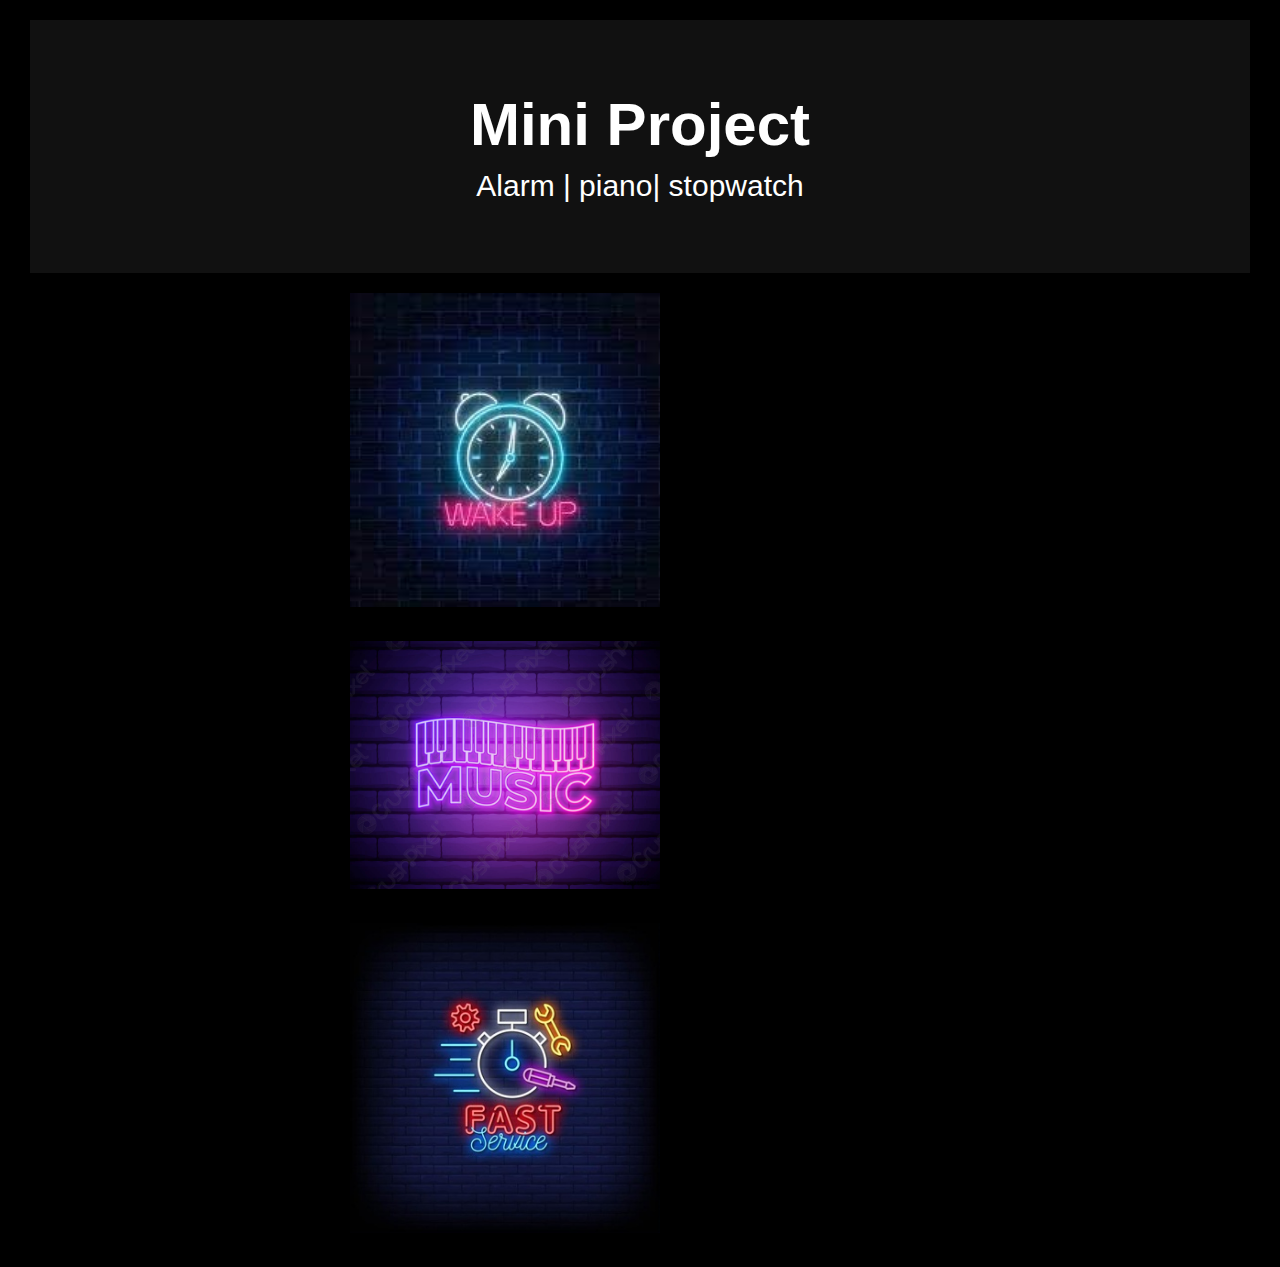
<file: index.html>
<!DOCTYPE html>
<html lang="en">
<head>
    <meta charset="UTF-8">
    <meta http-equiv="X-UA-Compatible" content="IE=edge">
    <meta name="viewport" content="width=device-width, initial-scale=1.0">
    <link rel="stylesheet" href="style.css" class="style css">
    <title>Miniproject</title>
</head>
<body>
    <div class="header">
        <h1>Mini Project</h1>
        <p>Alarm | piano| stopwatch</p>
      </div>
      <div class="container"><a href="./alarm/index.html" class="link">
        <img src="b.jpg" alt="Snow" >
        </a>
      </div>
      <div class="container"><a href="./piano/index.html" class="link">
        <img src="c.jpg" alt="Snow" ></a>
      </div>
      <div class="container"><a href="./Stopwatch/index.html" class="link">
        <img src="a.jpg" alt="Snow"></a>
      </div>
  </div>       
</body>
</html>
</file>
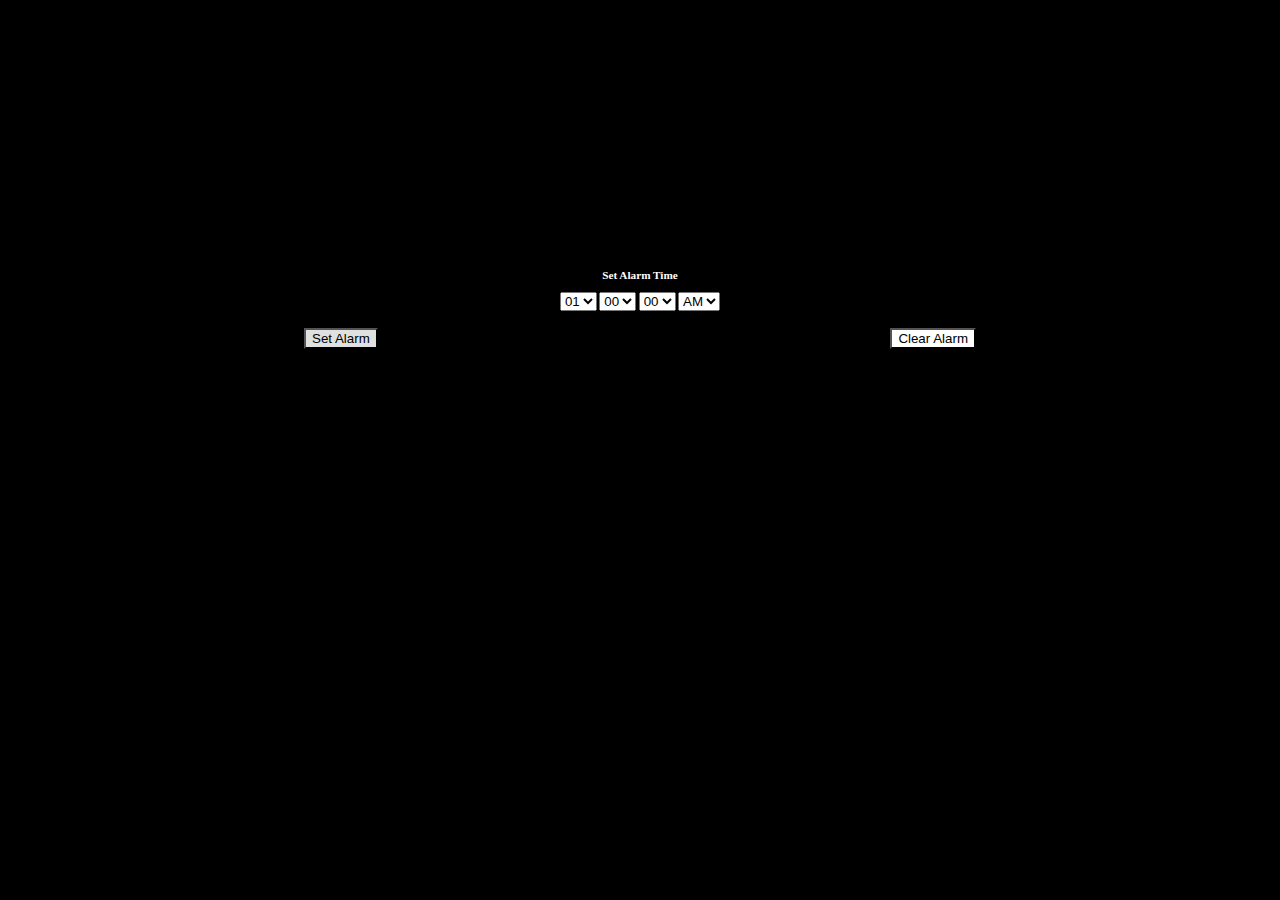
<file: alarm/index.html>
<html lang='en'>
	<head>
		<title>Alarm Clock</title>
		<meta charset='UFT-8' name='viewport' content='width=device-width, initial=scale=1.0' >
		<link rel='stylesheet' type='text/css' href='clock.css'>
	</head>
	<body>
		<div id='main-container'>
			<h2 id='clock'></h2>
		</div>

		<div id='alarm-container'>
			<h3>Set Alarm Time</h3>
				<label>
					<div>
					<select id='alarmhrs' ></select>
					</div>
				</label>
				<label>
					<div>
					<select id='alarmmins' ></select>
					</div>
				</label>
				<label>
					<div>
					<select id='alarmsecs' ></select>
					</div>
				</label>
				<label>
					<div>
						<select id="ampm">
							<option value="AM">AM</option>
							<option value="PM">PM</option>
						</select>
					</div>
				</label>
				</div>
		</div>

		<div id='buttonHolder'>
			<div>
				<button  id='setButton' onClick='alarmSet()'>Set Alarm</button>
			</div>

			<div>
				<button  id='clearButton' onClick='alarmClear()'>Clear Alarm</button>
			</div>
		</div>

		<script type='text/javascript' src='clock.js'></script>
	</body>
</html>
</file>
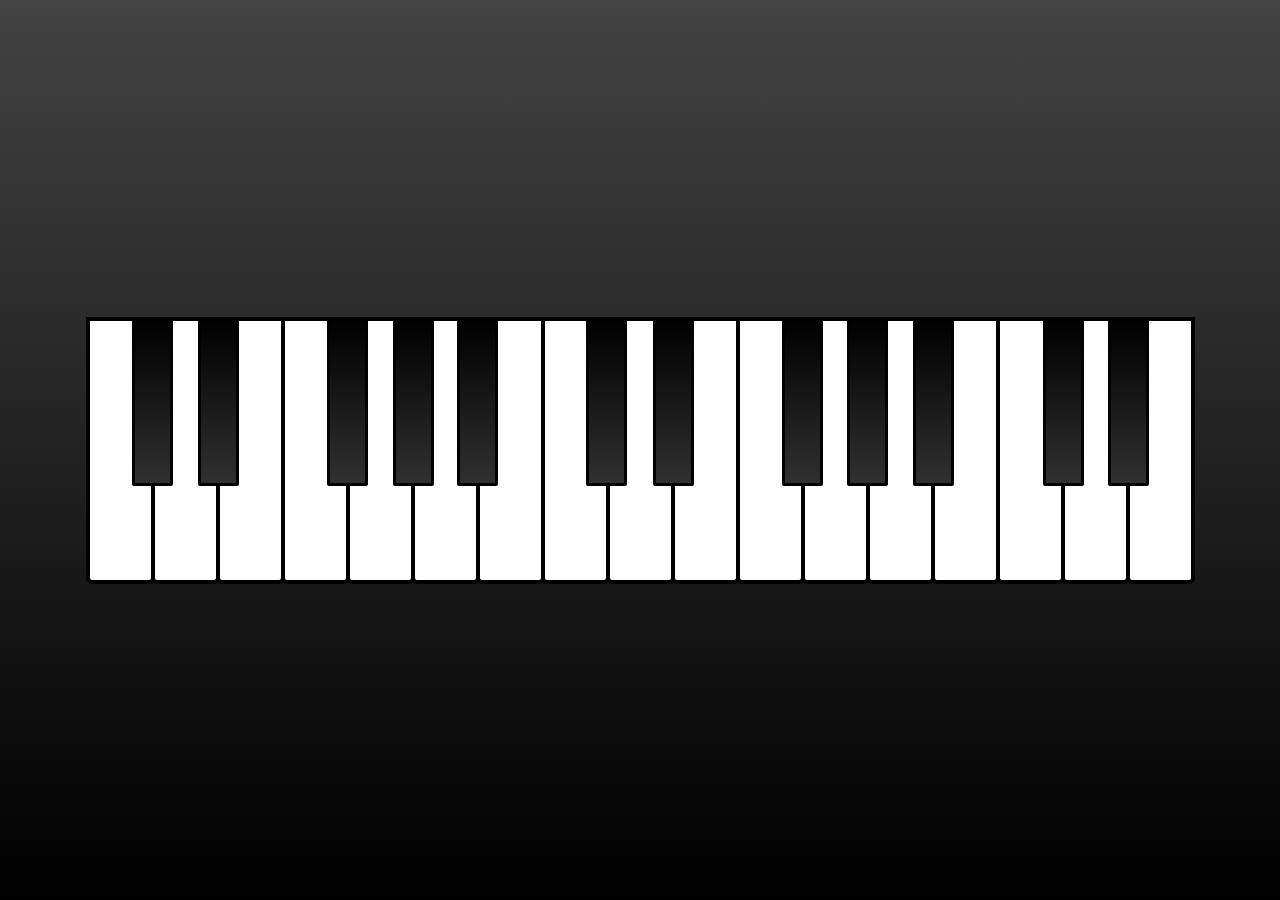
<file: piano/index.html>
<!doctype html>
<html>

<head>
  <title>Piano</title>
  <link rel="stylesheet" href="style.css" type="text/css">
</head>

<body>
  <div class="piano">
    <button class="white-key C3-key"></button>
    <button class="black-key Db3-key"></button>
    <button class="white-key D3-key"></button>
    <button class="black-key Eb3-key"></button>
    <button class="white-key E3-key"></button>
    <button class="white-key F3-key"></button>
    <button class="black-key Gb3-key"></button>
    <button class="white-key G3-key"></button>
    <button class="black-key Ab3-key"></button>
    <button class="white-key A3-key"></button>
    <button class="black-key Bb3-key"></button>
    <button class="white-key B3-key"></button>
    <button class="white-key C4-key"></button>
    <button class="black-key Db4-key"></button>
    <button class="white-key D4-key"></button>
    <button class="black-key Eb4-key"></button>
    <button class="white-key E4-key"></button>
    <button class="white-key F4-key"></button>
    <button class="black-key Gb4-key"></button>
    <button class="white-key G4-key"></button>
    <button class="black-key Ab4-key"></button>
    <button class="white-key A4-key"></button>
    <button class="black-key Bb4-key"></button>
    <button class="white-key B4-key"></button>
    <button class="white-key C5-key"></button>
    <button class="black-key Db5-key"></button>
    <button class="white-key D5-key"></button>
    <button class="black-key Eb5-key"></button>
    <button class="white-key E5-key"></button>
  </div>

  <script>
      const C3 = new Audio("sounds/C3.mp3");
const Db3 = new Audio("sounds/Db3.mp3");
const D3 = new Audio("sounds/D3.mp3");
const Eb3 = new Audio("sounds/Eb3.mp3");
const E3 = new Audio("sounds/E3.mp3");
const F3 = new Audio("sounds/F3.mp3");
const Gb3 = new Audio("sounds/Gb3.mp3");
const G3 = new Audio("sounds/G3.mp3");
const Ab3 = new Audio("sounds/Ab3.mp3");
const A3 = new Audio("sounds/A3.mp3");
const Bb3 = new Audio("sounds/Bb3.mp3");
const B3 = new Audio("sounds/B3.mp3");
const C4 = new Audio("sounds/C4.mp3");
const Db4 = new Audio("sounds/Db4.mp3");
const D4 = new Audio("sounds/D4.mp3");
const Eb4 = new Audio("sounds/Eb4.mp3");
const E4 = new Audio("sounds/E4.mp3");
const F4 = new Audio("sounds/F4.mp3");
const Gb4 = new Audio("sounds/Gb4.mp3");
const G4 = new Audio("sounds/G4.mp3");
const Ab4 = new Audio("sounds/Ab4.mp3");
const A4 = new Audio("sounds/A4.mp3");
const Bb4 = new Audio("sounds/Bb4.mp3");
const B4 = new Audio("sounds/B4.mp3");
const C5 = new Audio("sounds/C5.mp3");
const Db5 = new Audio("sounds/Db5.mp3");
const D5 = new Audio("sounds/D5.mp3");
const Eb5 = new Audio("sounds/Eb5.mp3");
const E5 = new Audio("sounds/E5.mp3");

const playSound = audio => {
  const clone = audio.cloneNode();
  clone.play();
  setTimeout(() => (clone.volume = 0.8), 400);
  setTimeout(() => (clone.volume = 0.6), 800);
  setTimeout(() => (clone.volume = 0.4), 1200);
  setTimeout(() => (clone.volume = 0.2), 1600);
  setTimeout(() => (clone.volume = 0), 2000);
};
// C3
const C3Key = document.querySelector(".C3-key");
const playC3 = () => {
  playSound(C3);
  C3Key.classList.add("active");
  setTimeout(() => C3Key.classList.remove("active"), 200);
};
C3Key.addEventListener("click", playC3);

// Db3
const Db3Key = document.querySelector(".Db3-key");
const playDb3 = () => {
  playSound(Db3);
  Db3Key.classList.add("active");
  setTimeout(() => Db3Key.classList.remove("active"), 200);
};
Db3Key.addEventListener("click", playDb3);

// D3
const D3Key = document.querySelector(".D3-key");
const playD3 = () => {
  playSound(D3);
  D3Key.classList.add("active");
  setTimeout(() => D3Key.classList.remove("active"), 200);
};
D3Key.addEventListener("click", playD3);

// Eb4
const Eb3Key = document.querySelector(".Eb3-key");
const playEb3 = () => {
  playSound(Eb3);
  Eb3Key.classList.add("active");
  setTimeout(() => Eb3Key.classList.remove("active"), 200);
};
Eb3Key.addEventListener("click", playEb3);

// E4
const E3Key = document.querySelector(".E3-key");
const playE3 = () => {
  playSound(E3);
  E3Key.classList.add("active");
  setTimeout(() => E3Key.classList.remove("active"), 200);
};
E3Key.addEventListener("click", playE3);

// F4
const F3Key = document.querySelector(".F3-key");
const playF3 = () => {
  playSound(F3);
  F3Key.classList.add("active");
  setTimeout(() => F3Key.classList.remove("active"), 200);
};
F3Key.addEventListener("click", playF3);

// Gb3
const Gb3Key = document.querySelector(".Gb3-key");
const playGb3 = () => {
  playSound(Gb3);
  Gb3Key.classList.add("active");
  setTimeout(() => Gb3Key.classList.remove("active"), 200);
};
Gb3Key.addEventListener("click", playGb3);

// G3
const G3Key = document.querySelector(".G3-key");
const playG3 = () => {
  playSound(G3);
  G3Key.classList.add("active");
  setTimeout(() => G3Key.classList.remove("active"), 200);
};
G3Key.addEventListener("click", playG3);

// Ab3
const Ab3Key = document.querySelector(".Ab3-key");
const playAb3 = () => {
  playSound(Ab3);
  Ab3Key.classList.add("active");
  setTimeout(() => Ab3Key.classList.remove("active"), 200);
};
Ab3Key.addEventListener("click", playAb3);

// A3
const A3Key = document.querySelector(".A3-key");
const playA3 = () => {
  playSound(A3);
  A3Key.classList.add("active");
  setTimeout(() => A3Key.classList.remove("active"), 200);
};
A3Key.addEventListener("click", playA3);

// Bb3
const Bb3Key = document.querySelector(".Bb3-key");
const playBb3 = () => {
  playSound(Bb3);
  Bb3Key.classList.add("active");
  setTimeout(() => Bb3Key.classList.remove("active"), 200);
};
Bb3Key.addEventListener("click", playBb3);

// B3
const B3Key = document.querySelector(".B3-key");
const playB3 = () => {
  playSound(B3);
  B3Key.classList.add("active");
  setTimeout(() => B3Key.classList.remove("active"), 200);
};
B3Key.addEventListener("click", playB3);

// C4
const C4Key = document.querySelector(".C4-key");
const playC4 = () => {
  playSound(C4);
  C4Key.classList.add("active");
  setTimeout(() => C4Key.classList.remove("active"), 200);
};
C4Key.addEventListener("click", playC4);

// Db4
const Db4Key = document.querySelector(".Db4-key");
const playDb4 = () => {
  playSound(Db4);
  Db4Key.classList.add("active");
  setTimeout(() => Db4Key.classList.remove("active"), 200);
};
Db4Key.addEventListener("click", playDb4);

// D4
const D4Key = document.querySelector(".D4-key");
const playD4 = () => {
  playSound(D4);
  D4Key.classList.add("active");
  setTimeout(() => D4Key.classList.remove("active"), 200);
};
D4Key.addEventListener("click", playD4);

// Eb4
const Eb4Key = document.querySelector(".Eb4-key");
const playEb4 = () => {
  playSound(Eb4);
  Eb4Key.classList.add("active");
  setTimeout(() => Eb4Key.classList.remove("active"), 200);
};
Eb4Key.addEventListener("click", playEb4);

// E4
const E4Key = document.querySelector(".E4-key");
const playE4 = () => {
  playSound(E4);
  E4Key.classList.add("active");
  setTimeout(() => E4Key.classList.remove("active"), 200);
};
E4Key.addEventListener("click", playE4);

// F4
const F4Key = document.querySelector(".F4-key");
const playF4 = () => {
  playSound(F4);
  F4Key.classList.add("active");
  setTimeout(() => F4Key.classList.remove("active"), 200);
};
F4Key.addEventListener("click", playF4);

// Gb4
const Gb4Key = document.querySelector(".Gb4-key");
const playGb4 = () => {
  playSound(Gb4);
  Gb4Key.classList.add("active");
  setTimeout(() => Gb4Key.classList.remove("active"), 200);
};
Gb4Key.addEventListener("click", playGb4);

// G4
const G4Key = document.querySelector(".G4-key");
const playG4 = () => {
  playSound(G4);
  G4Key.classList.add("active");
  setTimeout(() => G4Key.classList.remove("active"), 200);
};
G4Key.addEventListener("click", playG4);

// Ab4
const Ab4Key = document.querySelector(".Ab4-key");
const playAb4 = () => {
  playSound(Ab4);
  Ab4Key.classList.add("active");
  setTimeout(() => Ab4Key.classList.remove("active"), 200);
};
Ab4Key.addEventListener("click", playAb4);

// A4
const A4Key = document.querySelector(".A4-key");
const playA4 = () => {
  playSound(A4);
  A4Key.classList.add("active");
  setTimeout(() => A4Key.classList.remove("active"), 200);
};
A4Key.addEventListener("click", playA4);

// Bb4
const Bb4Key = document.querySelector(".Bb4-key");
const playBb4 = () => {
  playSound(Bb4);
  Bb4Key.classList.add("active");
  setTimeout(() => Bb4Key.classList.remove("active"), 200);
};
Bb4Key.addEventListener("click", playBb4);

// B4
const B4Key = document.querySelector(".B4-key");
const playB4 = () => {
  playSound(B4);
  B4Key.classList.add("active");
  setTimeout(() => B4Key.classList.remove("active"), 200);
};
B4Key.addEventListener("click", playB4);

// C5
const C5Key = document.querySelector(".C5-key");
const playC5 = () => {
  playSound(C5);
  C5Key.classList.add("active");
  setTimeout(() => C5Key.classList.remove("active"), 200);
};
C5Key.addEventListener("click", playC5);

// Db5
const Db5Key = document.querySelector(".Db5-key");
const playDb5 = () => {
  playSound(Db5);
  Db5Key.classList.add("active");
  setTimeout(() => Db5Key.classList.remove("active"), 200);
};
Db5Key.addEventListener("click", playDb5);

// D5
const D5Key = document.querySelector(".D5-key");
const playD5 = () => {
  playSound(D5);
  D5Key.classList.add("active");
  setTimeout(() => D5Key.classList.remove("active"), 200);
};
D5Key.addEventListener("click", playD5);

// Eb5
const Eb5Key = document.querySelector(".Eb5-key");
const playEb5 = () => {
  playSound(Eb5);
  Eb5Key.classList.add("active");
  setTimeout(() => Eb5Key.classList.remove("active"), 200);
};
Eb5Key.addEventListener("click", playEb5);

// E5
const E5Key = document.querySelector(".E5-key");
const playE5 = () => {
  playSound(E5);
  E5Key.classList.add("active");
  setTimeout(() => E5Key.classList.remove("active"), 200);
};
E5Key.addEventListener("click", playE5);

window.addEventListener("keydown", ({ keyCode }) => {
    // Press Z
    if (keyCode === 90) return playC3();

    // Press S
    if (keyCode === 83) return playDb3();
  
    // Press X
    if (keyCode === 88) return playD3();
  
    // Press D
    if (keyCode === 68) return playEb3();
  
    // Press `
    if (keyCode === 192) return playE3();
  
    // Press TAB
    if (keyCode === 9) return playF3();
  
    // Press 1
    if (keyCode === 49) return playGb3();
  
    // Press Q
    if (keyCode === 81) return playG3();
  
    // Press 2
    if (keyCode === 50) return playAb3();
  
    // Press W
    if (keyCode === 87) return playA3();
  
    // Press 3
    if (keyCode === 51) return playBb3();
  
    // Press E
    if (keyCode === 69) return playB3();

  // Press R
  if (keyCode === 82) return playC4();

  // Press 5
  if (keyCode === 53) return playDb4();

  // Press T
  if (keyCode === 84) return playD4();

  // Press 6
  if (keyCode === 54) return playEb4();

  // Press Y
  if (keyCode === 89) return playE4();

  // Press U
  if (keyCode === 85) return playF4();

  // Press 8
  if (keyCode === 56) return playGb4();

  // Press I
  if (keyCode === 73) return playG4();

  // Press 9
  if (keyCode === 57) return playAb4();

  // Press O
  if (keyCode === 79) return playA4();

  // Press 0
  if (keyCode === 48) return playBb4();

  // Press P
  if (keyCode === 80) return playB4();

  // Press {
  if (keyCode === 219) return playC5();

  // Press +
  if (keyCode === 187) return playDb5();

  // Press }
  if (keyCode === 221) return playD5();

  // Press Backspace 
  if (keyCode === 8) return playEb5();

  // Press |
  if (keyCode === 220) return playE5();
}); 
  </script>
</body>

</html>
</file>
<file: style.css>
*{
    margin: 10px;
    padding: 0;
    box-sizing: border-box;
}
body{
    background-color:rgb(61, 59, 59);
    color: whitesmoke;
    font-family: Arial, Helvetica, sans-serif;
    background-color:rgb(0, 0, 0);
}
.header {
    padding: 60px;
    text-align: center;
    background: #111;
    color: white;
    font-size: 30px;
  }
  .container {
    position: relative;
    width: 50%;
    display: block;
    margin-left: auto;
    margin-right: auto;
  }

  .container img {
    width: 50%;
    height: auto;
  }

  .container .btn {
    position: center;
    top: 50%;
    left: 50%;
    transform: translate(-50%, -50%);
    -ms-transform: translate(-50%, -50%);
    background-color: rgb(0, 0, 0);
    color: white;
    font-size: 16px;
    padding: 12px 24px;
    border: none;
    cursor: pointer;
    border-radius: 5px;
    display: block;
  margin-left: auto;
  margin-right: auto;

  }

  .container .btn:hover {
    background-color: rgb(78, 72, 72);
  }

  .link{
      color: rgb(238, 230, 230);
    }
</file>
<file: alarm/clock.css>
* {
	box-sizing: border-box;
}

html {
    padding-top:50px;
}



body {
    border: 8px solid black;
    border-radius: 20px;
    padding: 40px;
    width: 60%;
    height: 400px;
    margin: 0 auto;
    background: black;
}

#clock {
    height:120px;
    font-size: 40px;
    font-family: arial;
    font-weight: bold;
    display: flex;
    justify-content: center;
    align-items: center;
  color: white;
}

h2 {
	text-align:center;
  

}

#alarm-container {
	text-align:center;
    font-family: Verdana;
    font-size: 0.6em;
    padding: 0.7em;
  color: white;
}

label {
	display:inline-block;
}

.timeofday {
    background-color: #eee;
}

.bigger {
    font-weight:bold;
    font-size: 18px;
}

#sounds {
    text-align: center;
    padding-top: 20px;
}

#setButton {
    float:left;
    background-color:rgb(224, 224, 224);
    margin-top:10px;
}
#clearButton {
    float:right;
    background-color:white;
    margin-top:10px;
}
</file>
<file: piano/style.css>
html {
    height: 100%;
  }
  
  body {
    margin: 0;
    padding: 0;
    height: 100%;
    display: flex;
    justify-content: center;
    align-items: center;
    background: linear-gradient(to top, #000000, #434343);
  }
  
  .piano {
    display: flex;
    position: relative;
    margin-left: 4px;
  }
  
  .white-key {
    width: 69px;
    height: 267px;
    background-color: #FFF;
    border: 4px solid black;
    border-radius: 0 0 6px 6px;
    margin-left: -4px;
    outline: none;
    cursor: pointer;
  }
  
  .white-key.active {
    background-color: #C0C0C0;
  }
  
  .black-key {
    position: absolute;
    width: 41px;
    height: 169px;
    background-image: linear-gradient(#000000, #303030);
    border: 3px solid black;
    border-radius: 0 0 2px 2px;
    outline: none;
    cursor: pointer;
  }
  
  .black-key.active {
    background-image: linear-gradient(#000000, #101010);
  }
  
  .Db4-key {
    left: 496px;
  }
  
  .Eb4-key {
    left: 563px;
  }
  
  .Gb4-key {
    left: 692px;
  }
  
  .Ab4-key {
    left: 757px;
  }
  
  .Bb4-key {
    left: 823px;
  }
  
  .Db5-key {
    left: 953px;
  }
  
  .Eb5-key {
    left: 1018px;
  }
  .Bb3-key {
    left: 367px;
  }
  .Gb3-key {
    left: 237px;
  }
  .Ab3-key {
    left: 303px;
  }
  .Eb3-key {
    left: 108px;
  }
  .Db3-key {
    left: 42px;
  }
</file>
